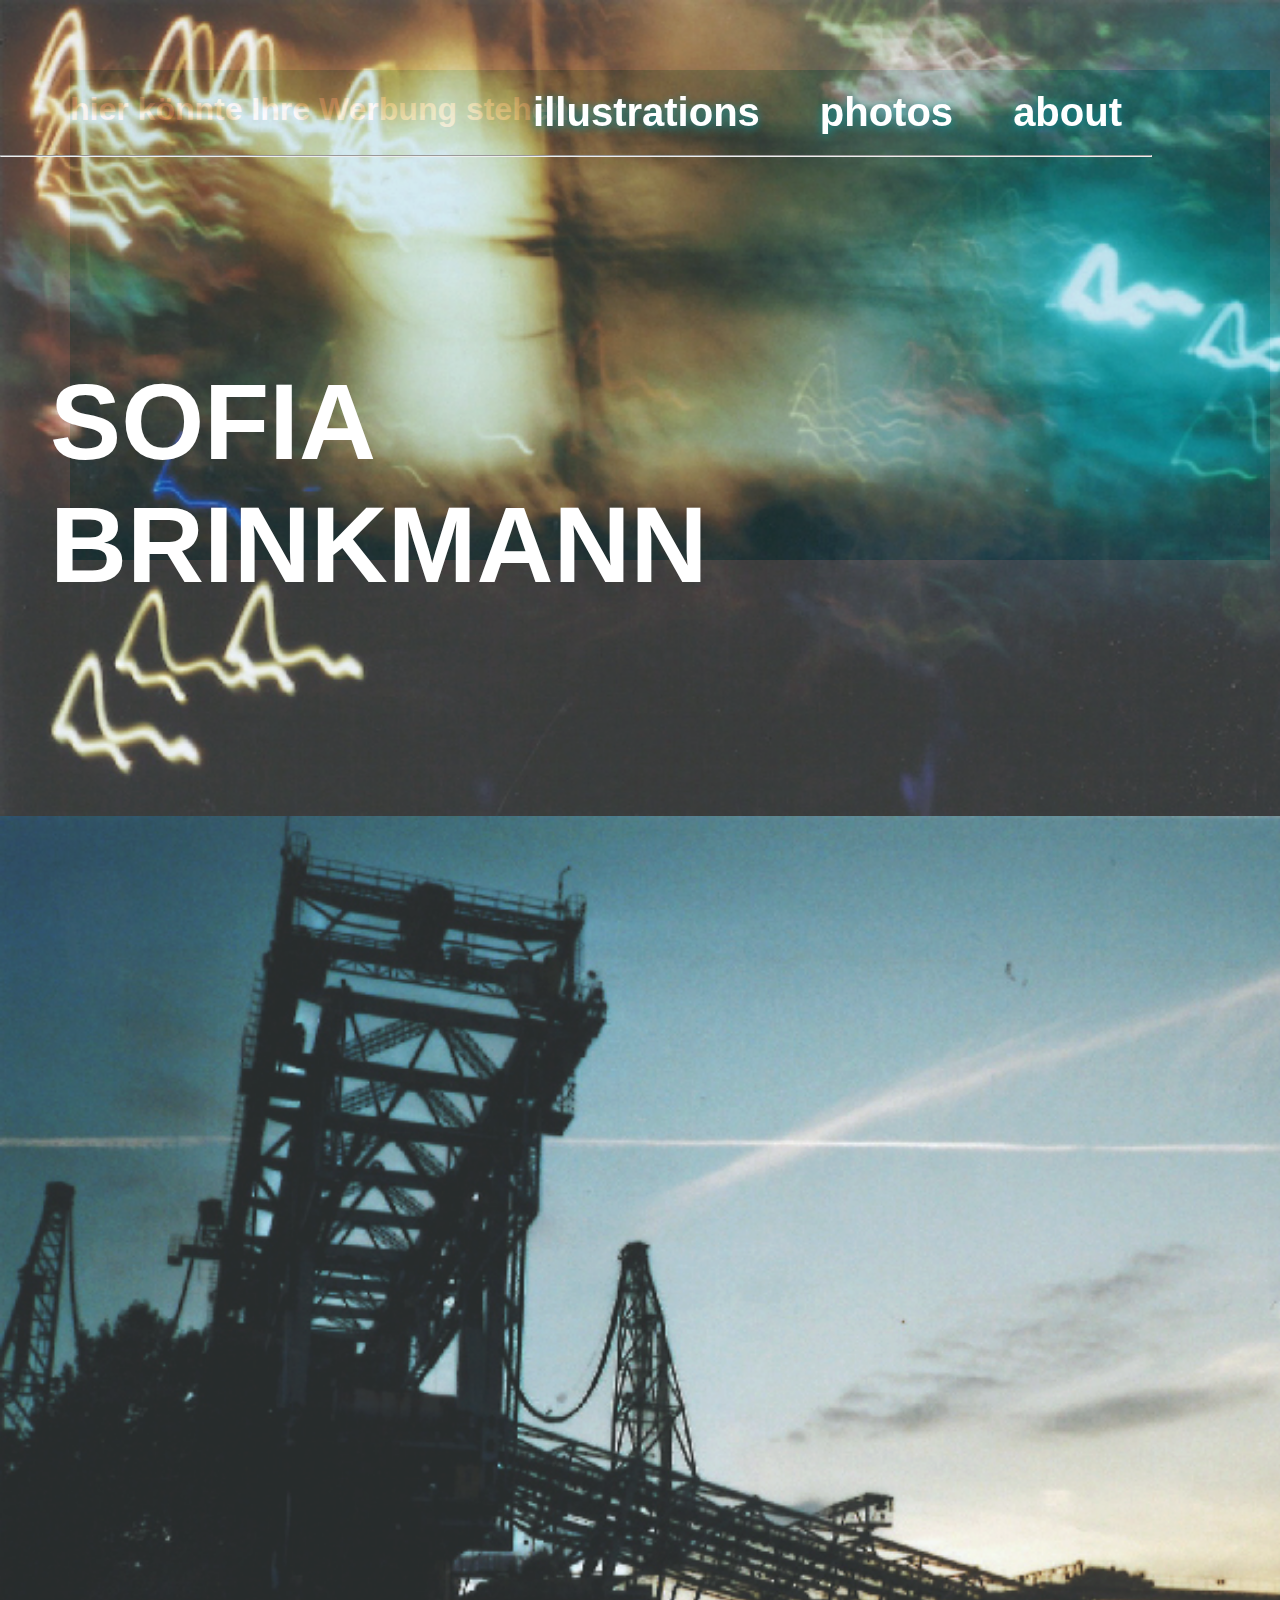
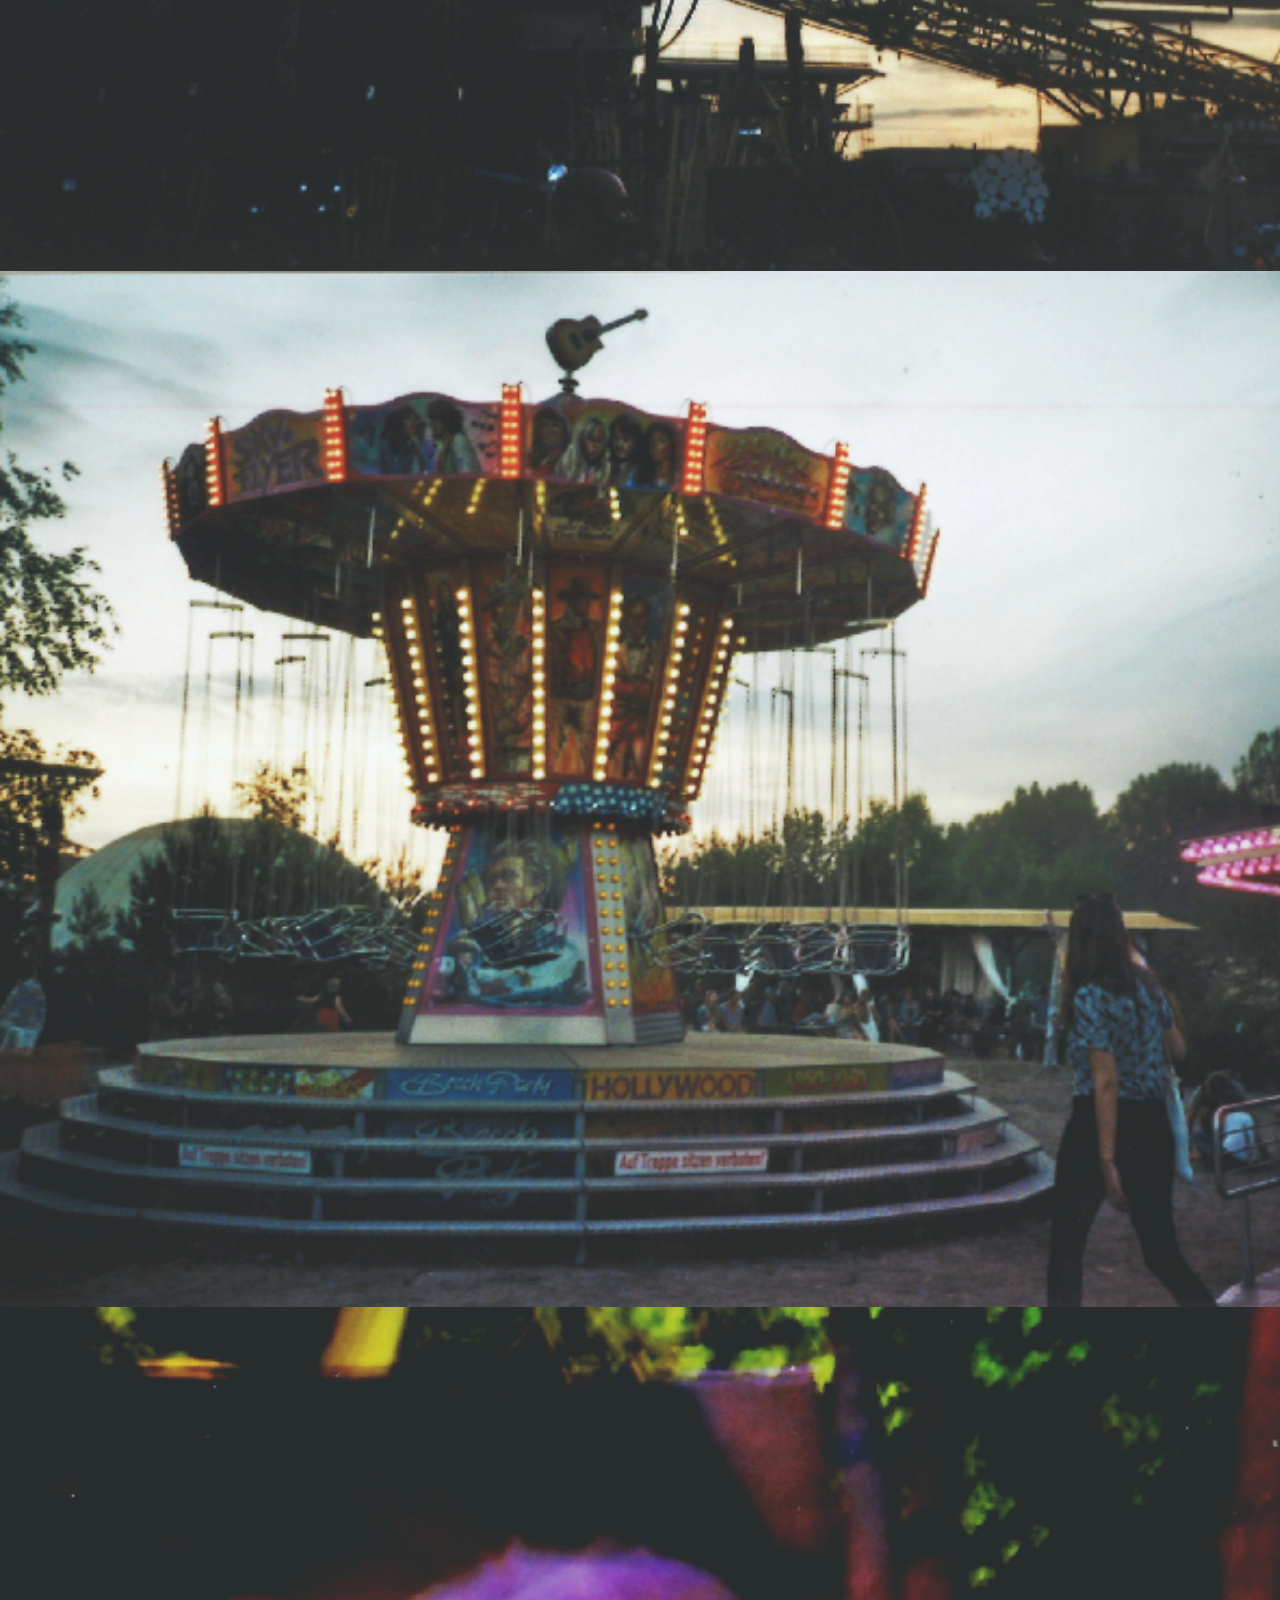
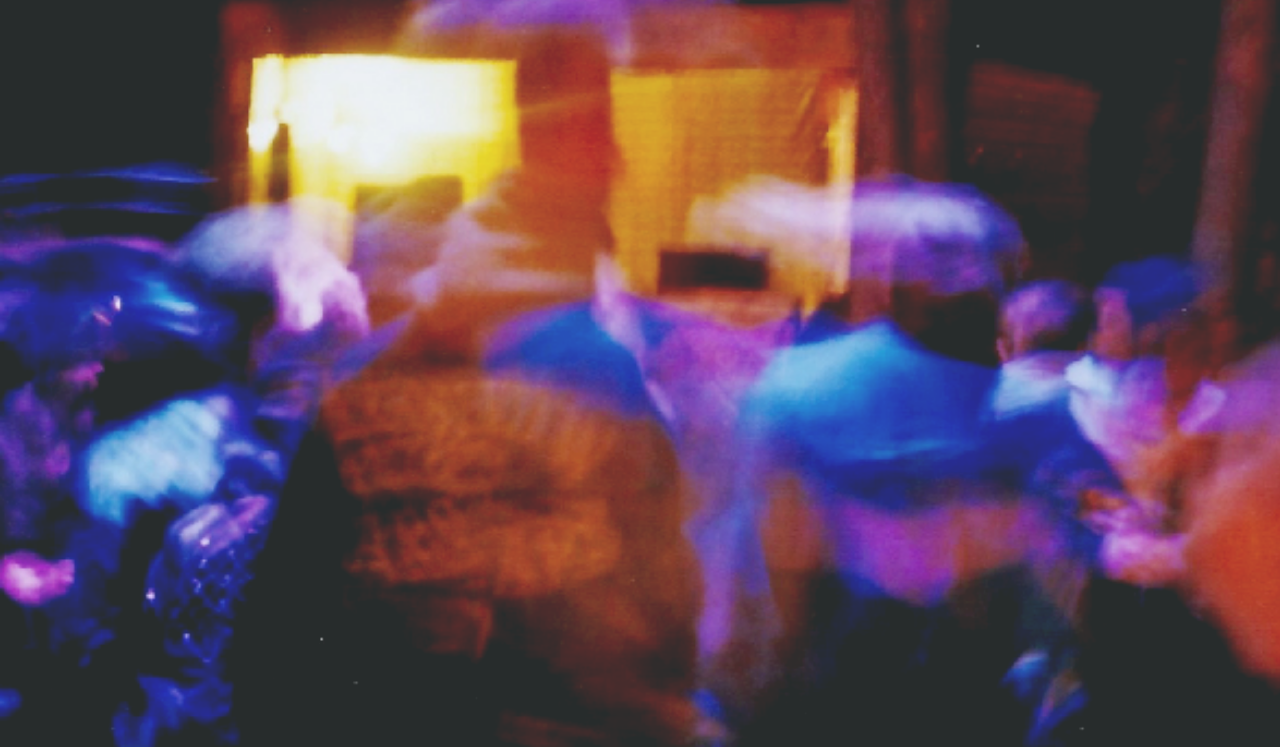
<file: index.html>
<html>
<head>
  <meta charset="utf-8">
  <title>SF-B</title>
  <link href="css/stylesheet.css" rel="stylesheet" type="text/css" />
</head>
<body>

<header>
  <a href="illustrations.html">illustrations</a><a href="photos.html">photos</a><a href="about.html">about</a>
  <hr />
</header>

<footer class="unten">
  <h1>SOFIA BRINKMANN</h1>
</footer>

<div class="starter">
  <h1>hier könnte Ihre Werbung stehen</h1>
</div>

<div class="backfoto">
  <img src="images/1520_001_42.jpg" alt="Background" class=backfoto>
  <img src="images/kran.jpg"alt="Background2" class=backfoto>
  <img src="images/karussel.jpg"alt="Background2" class=backfoto>
  <img src="images/1mai 0017.jpg"alt="Background2" class=backfoto>
</div>

</body>
</html>
</file>
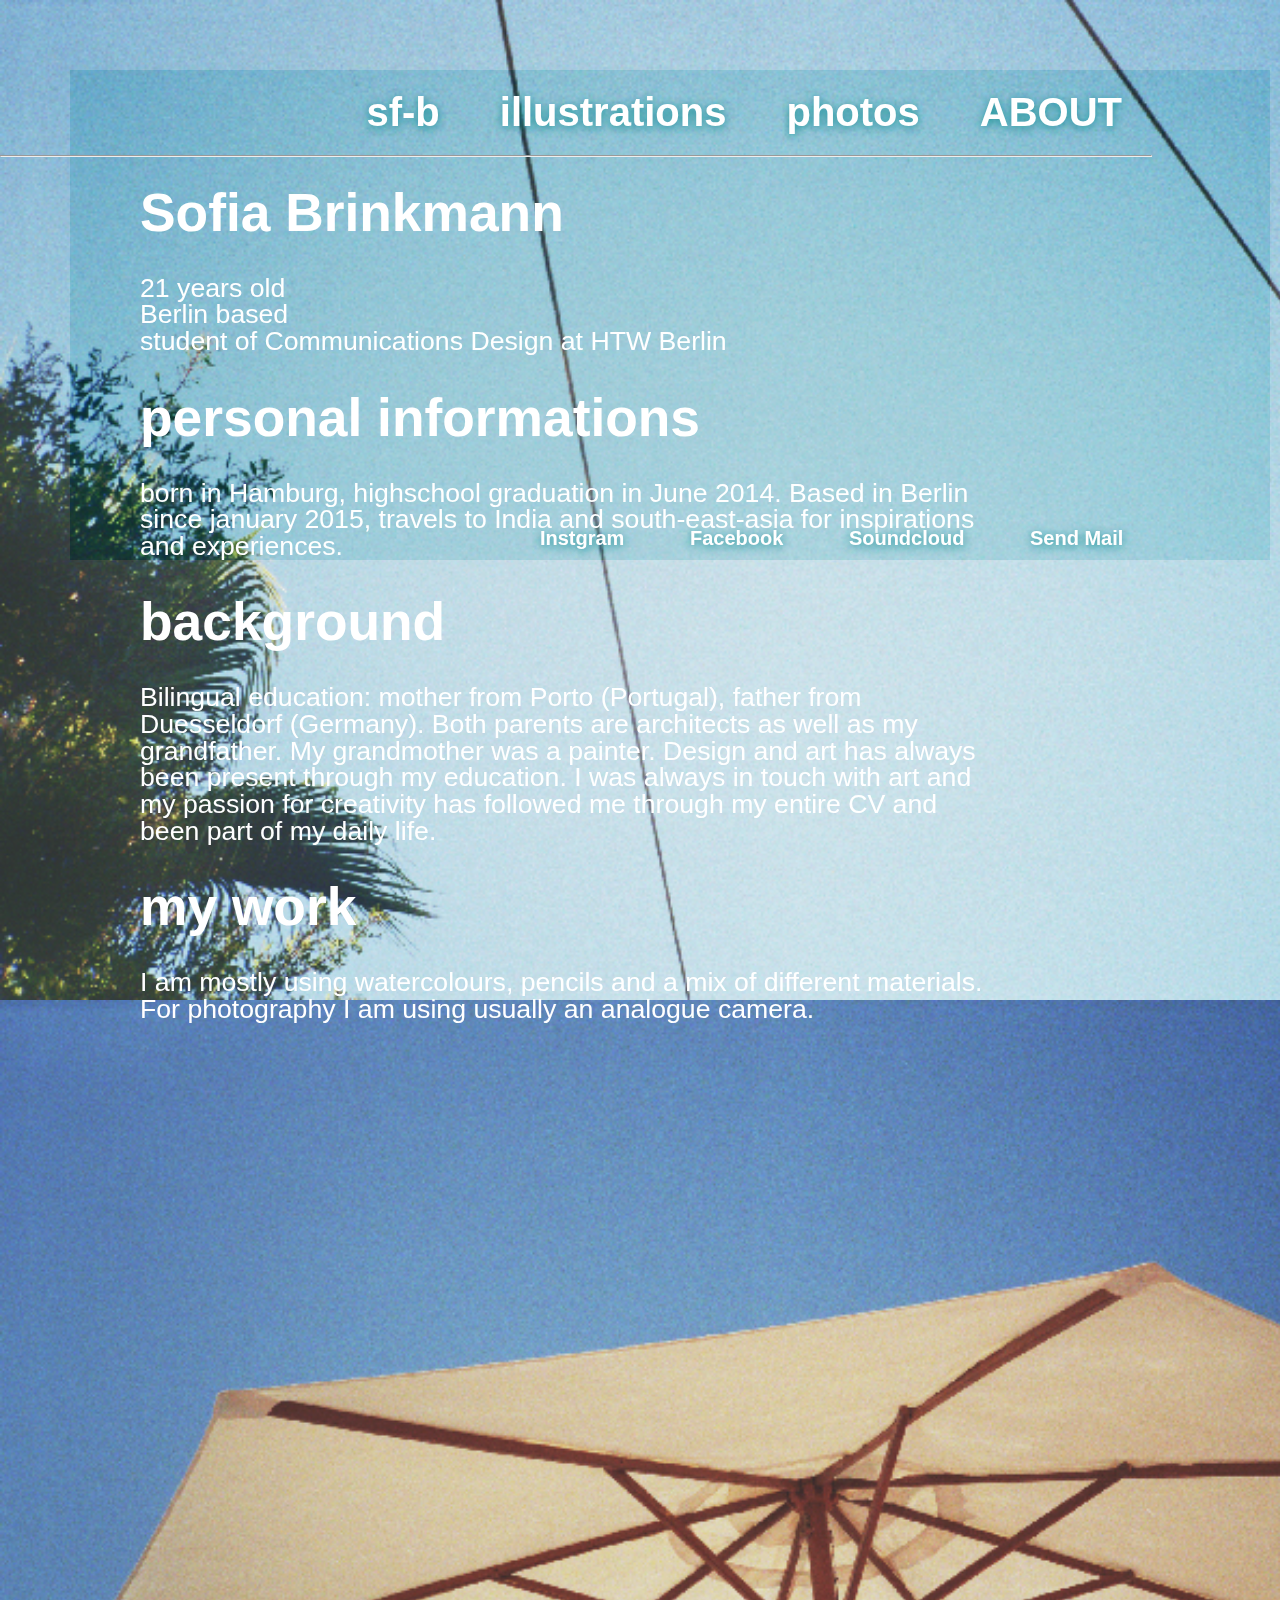
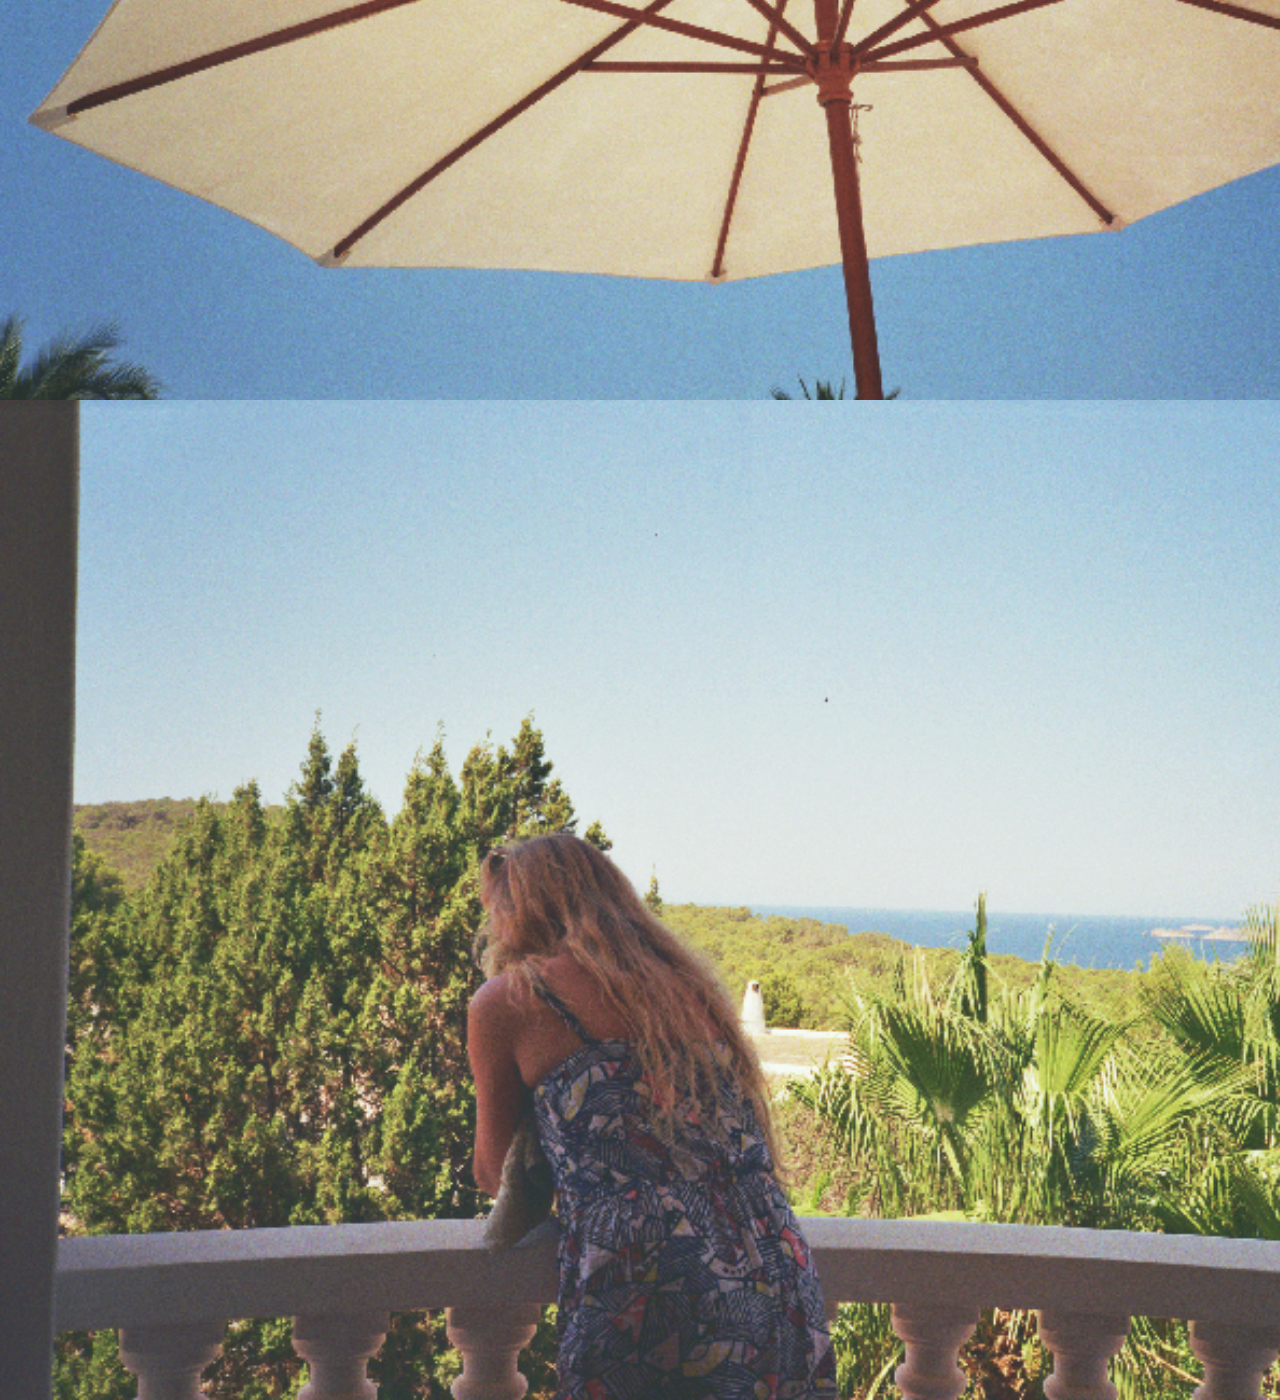
<file: about.html>
<html>
<head>
  <meta charset="utf-8">
  <title>SF-B</title>
  <link href="css/stylesheet.css" rel="stylesheet" type="text/css" />
</head>
<body>

<header class="header">
  <a href="index.html">sf-b</a><a href="illustrations.html">illustrations</a><a href="photos.html">photos</a><a href="about.html">ABOUT</a>
  <hr />
</header>

<div class="starter">
</div>

<div class="contacts">
  <a href="https://www.instagram.com/sf.brnkmnn/?hl=de" target="blank">Instgram</a>
  <a href="https://www.facebook.com/sofia.brinkmann" target="blank">Facebook</a>
  <a href="https://soundcloud.com/sofiresound" target="blank">Soundcloud</a>
  <a href="mailto:brinkmann.sofia@gmail.com?Subject=Hello%20again" target="_top">Send Mail</a>
</div>

<section class="cv">
  <ul>
    <li><h1>Sofia Brinkmann</h1></li>
    <li>21 years old</li><li>Berlin based</li><li>student of Communications Design at HTW Berlin</li>
    <li><h1>personal informations</h1></li>
    <li>born in Hamburg, highschool graduation in June 2014. Based in Berlin since january 2015, travels to India and south-east-asia for inspirations and experiences. </li>
    <li><h1>background</h1></li>
    <li>Bilingual education: mother from Porto (Portugal), father from Duesseldorf (Germany). Both parents are architects as well as my grandfather. My grandmother was a painter. Design and art has always been present through my education. I was always in touch with art and my passion for creativity has followed me through my entire CV and been part of my daily life.</li>
    <li><h1>my work</h1></li>
    <li>I am mostly using watercolours, pencils and a mix of different materials.
    For photography I am using usually an analogue camera.</li>
   </ul>

</section>

<div class="backfoto">
  <img src="images/ibizasky.jpg" alt="Background" class=backfoto>

  <img src="images/sonnenschirm.jpg" alt="Background" class=backfoto>

  <img src="images/viewtendai.jpg" alt="Background" class=backfoto>

</body>
</html>
</file>
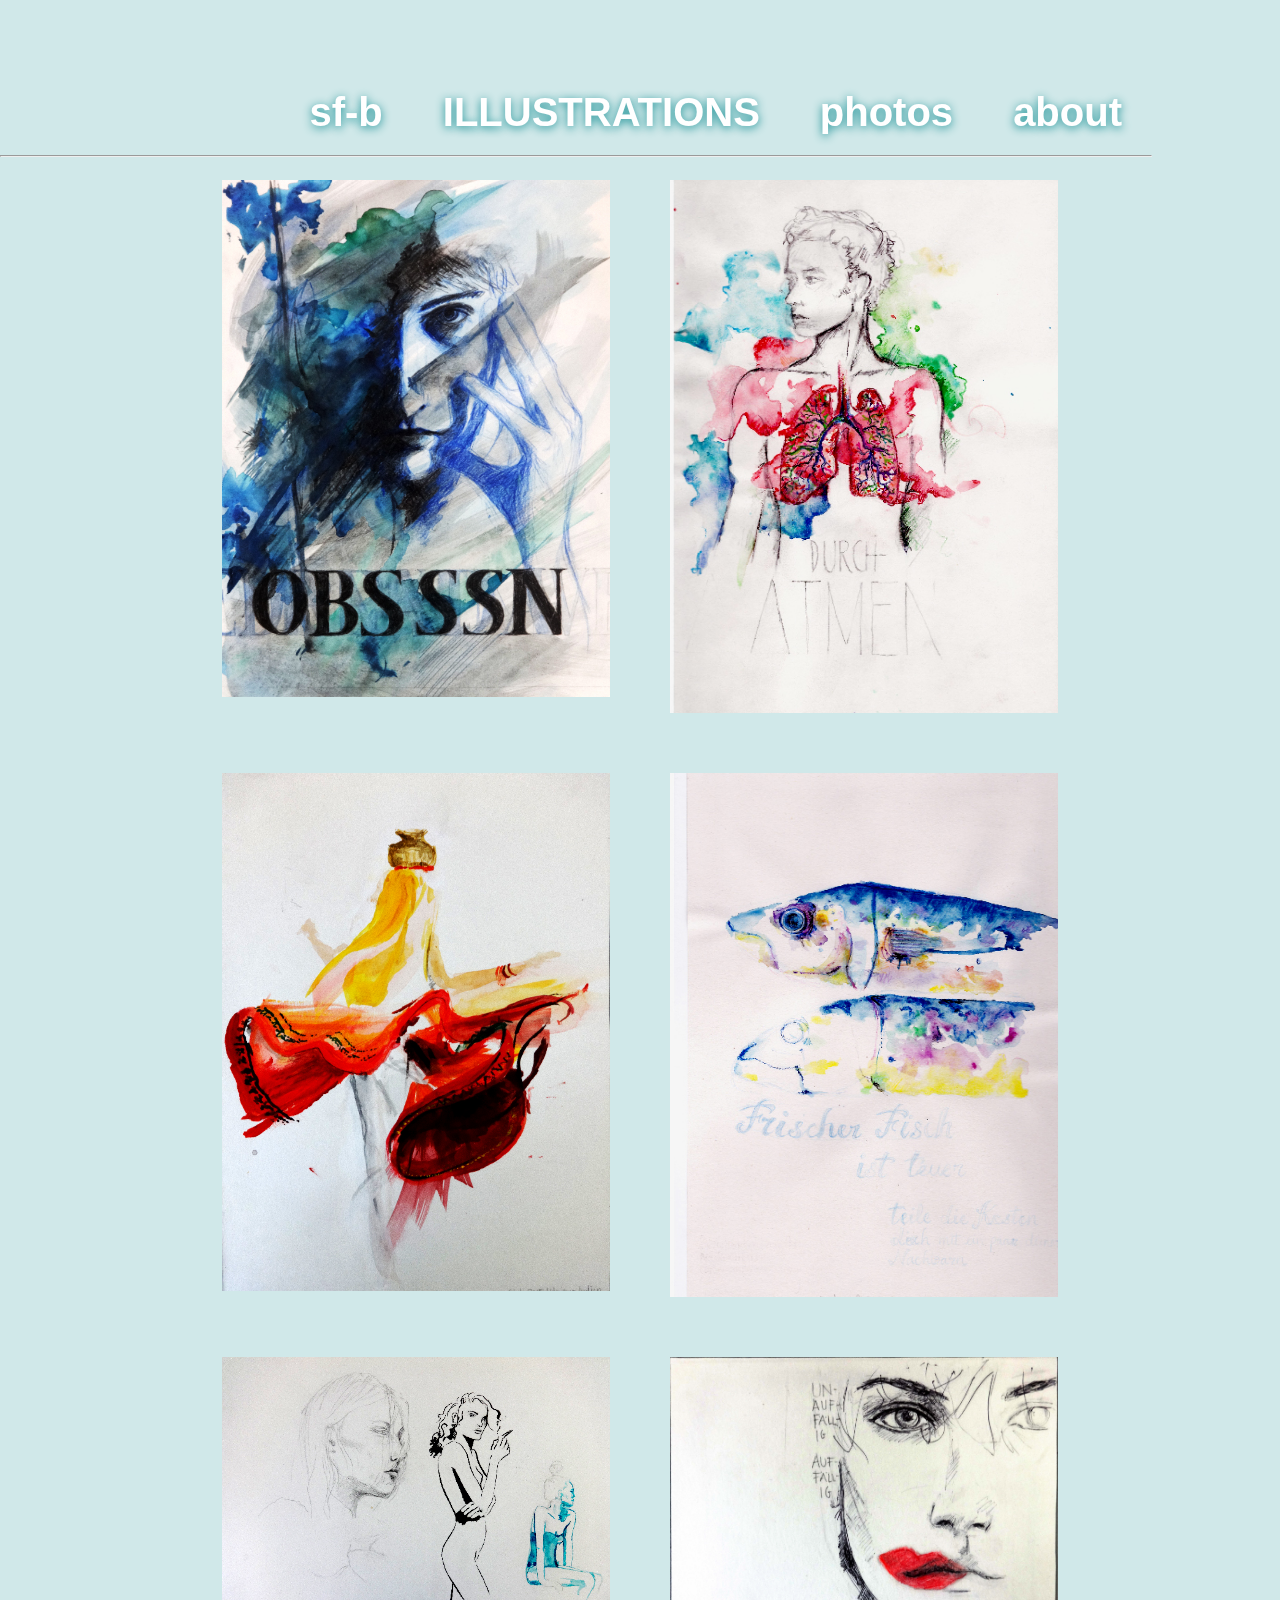
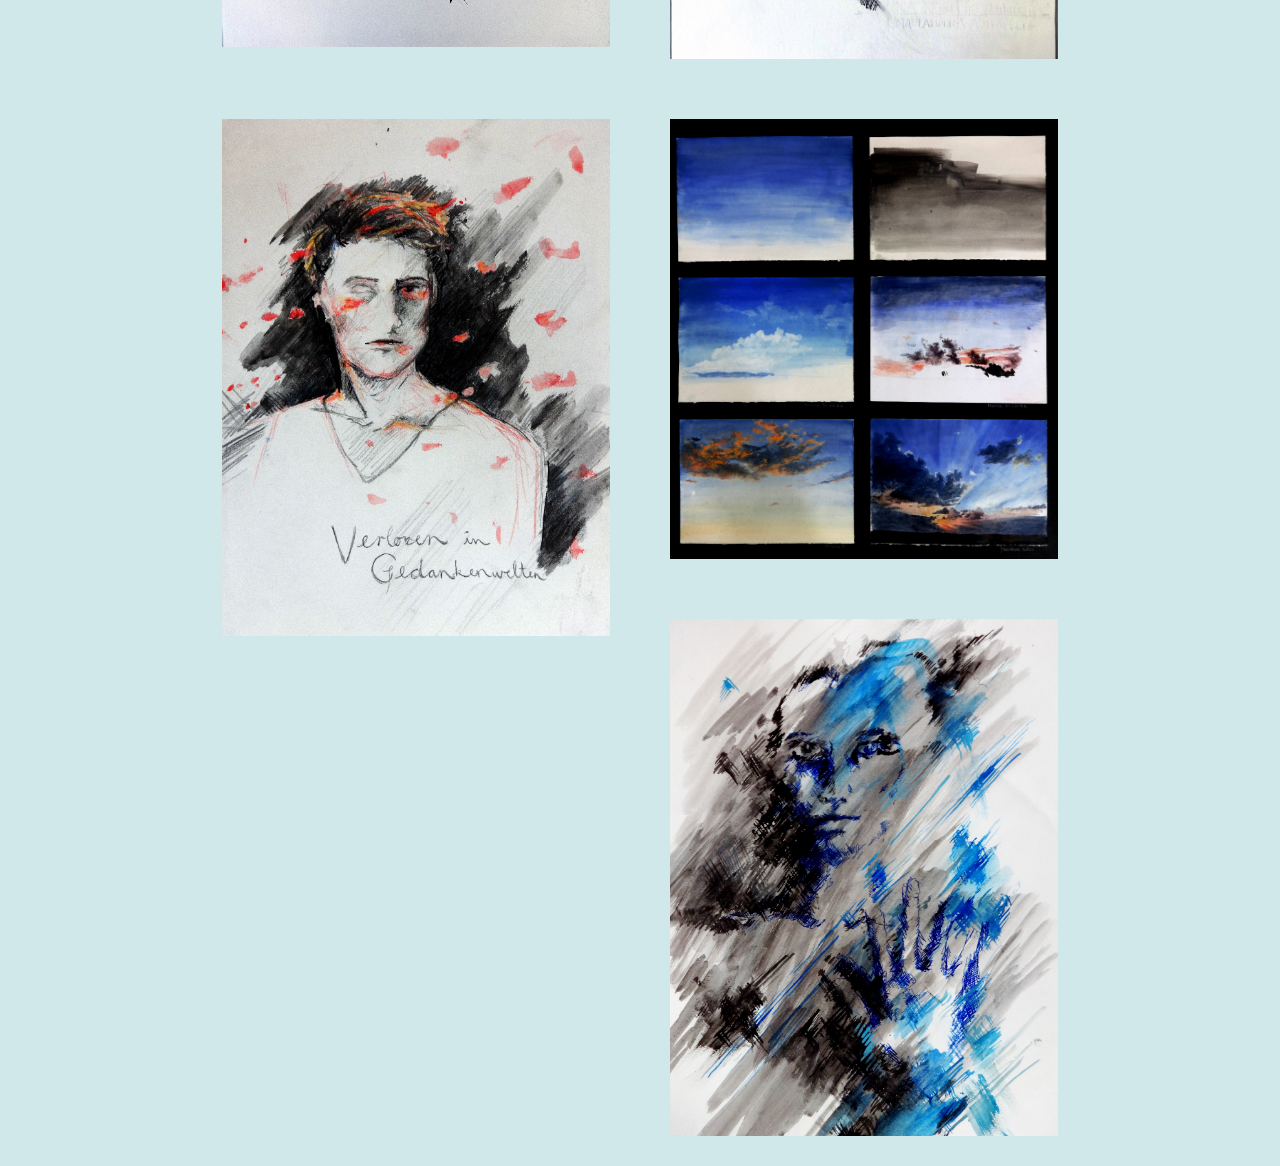
<file: illustrations.html>
<html>
<head>
  <meta charset="utf-8">
  <title>Lebenslauf</title>
  <link href="css/stylesheet.css" rel="stylesheet" type="text/css" />
</head>
<body>

<header class="header">
  <a href="index.html">sf-b</a><a href="illustrations.html">ILLUSTRATIONS</a><a href="photos.html">photos</a><a href="about.html">about</a>
  <hr />
</header>

<div class="illus">

  <div class="works">
    <img src="images/obsssn.JPG" alt="obsession">
  </div>

  <div class="works">
    <img src="images/durchatmen 001 Kopie.jpg" alt="durchatmen">
  </div>

  <div class="works">
    <img src="images/dancingwoman.jpg" alt="dancingwoman">
  </div>

  <div class="works">
    <img src="images/fishes 001.jpg" alt="fishes">
  </div>

  <div class="works">
    <img src="images/womenblue.JPG" alt="materialstudy">
  </div>

  <div class="works">
    <img src="images/DSC06665.JPG" alt="unauffaellig">
  </div>

  <div class="works">
    <img src="images/bunkerniklas.jpg" alt="niklas">
  </div>

  <div class="works">
    <img src="images/skyclouds.jpg" alt="sky">
  </div>

  <div class="works">
    <img src="images/spiegelblues.jpg" alt="spiegel">
  </div>

</div>


</body>
</html>
</file>
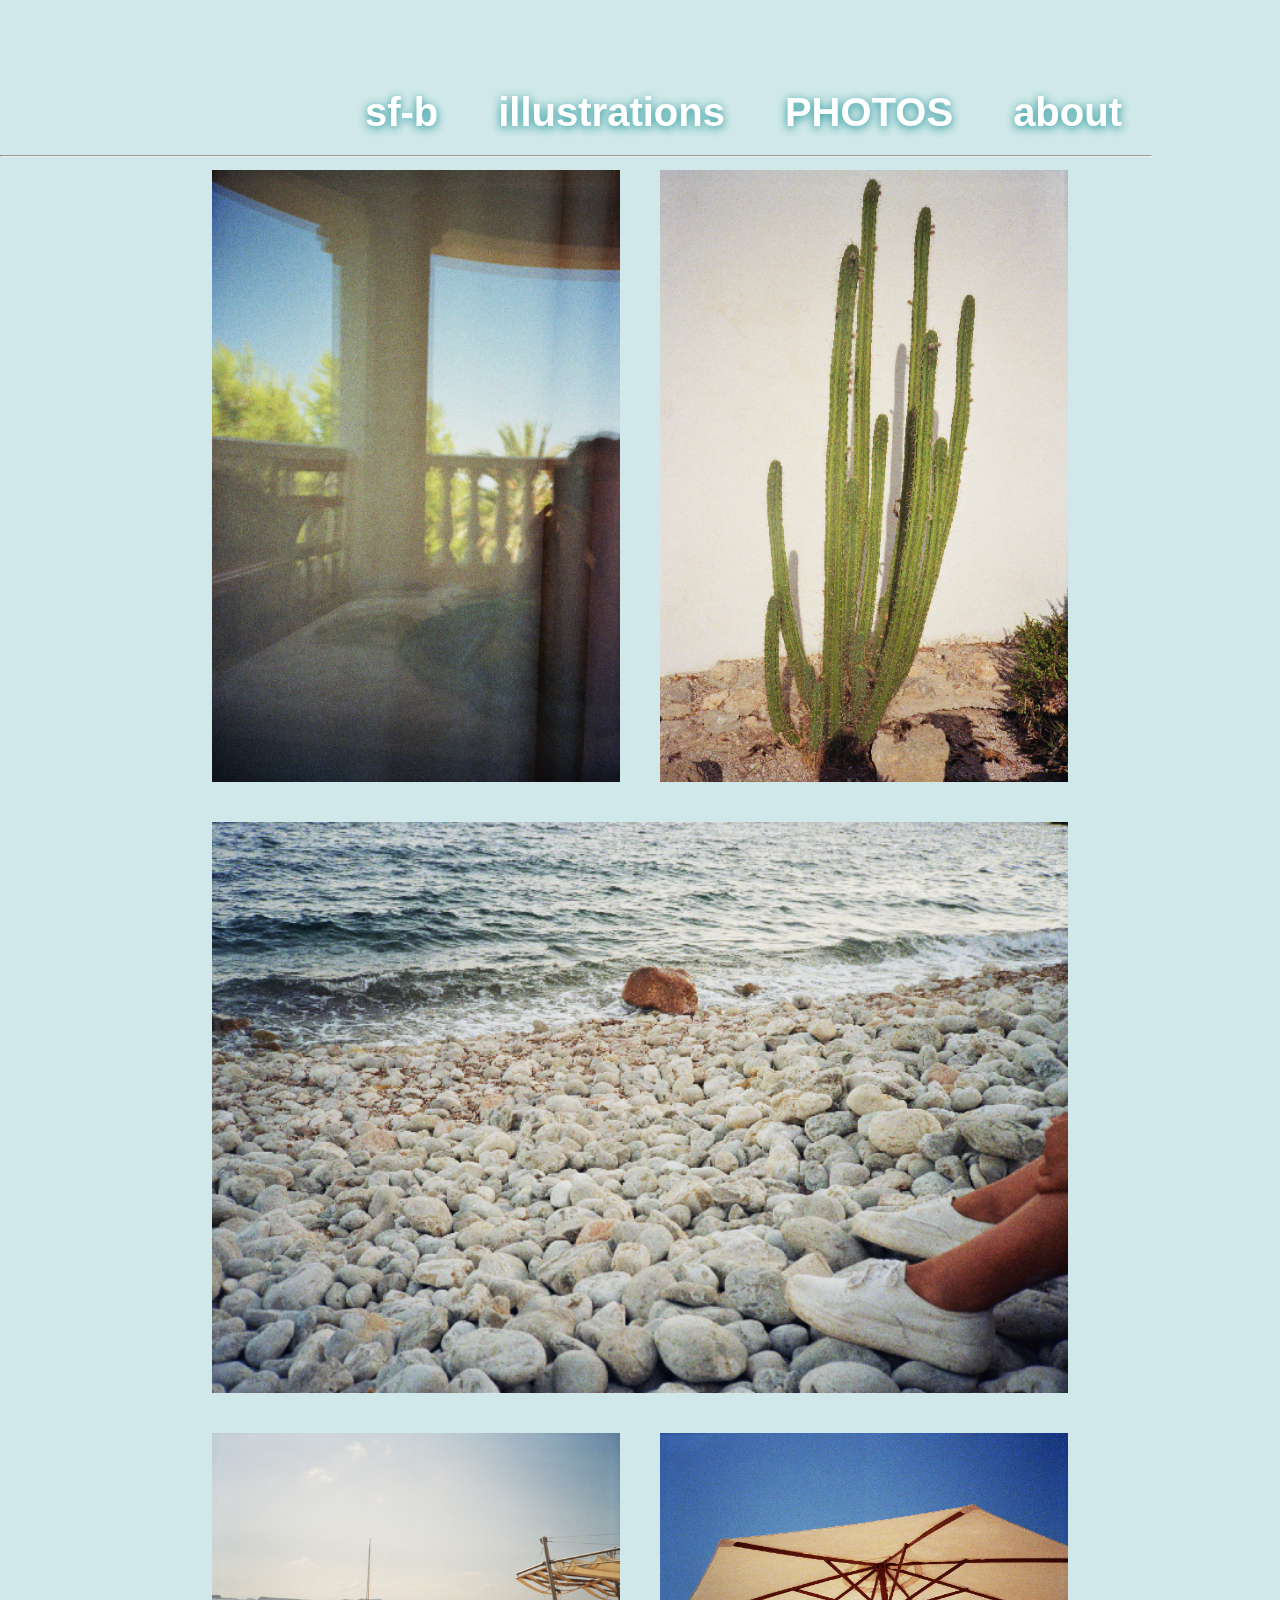
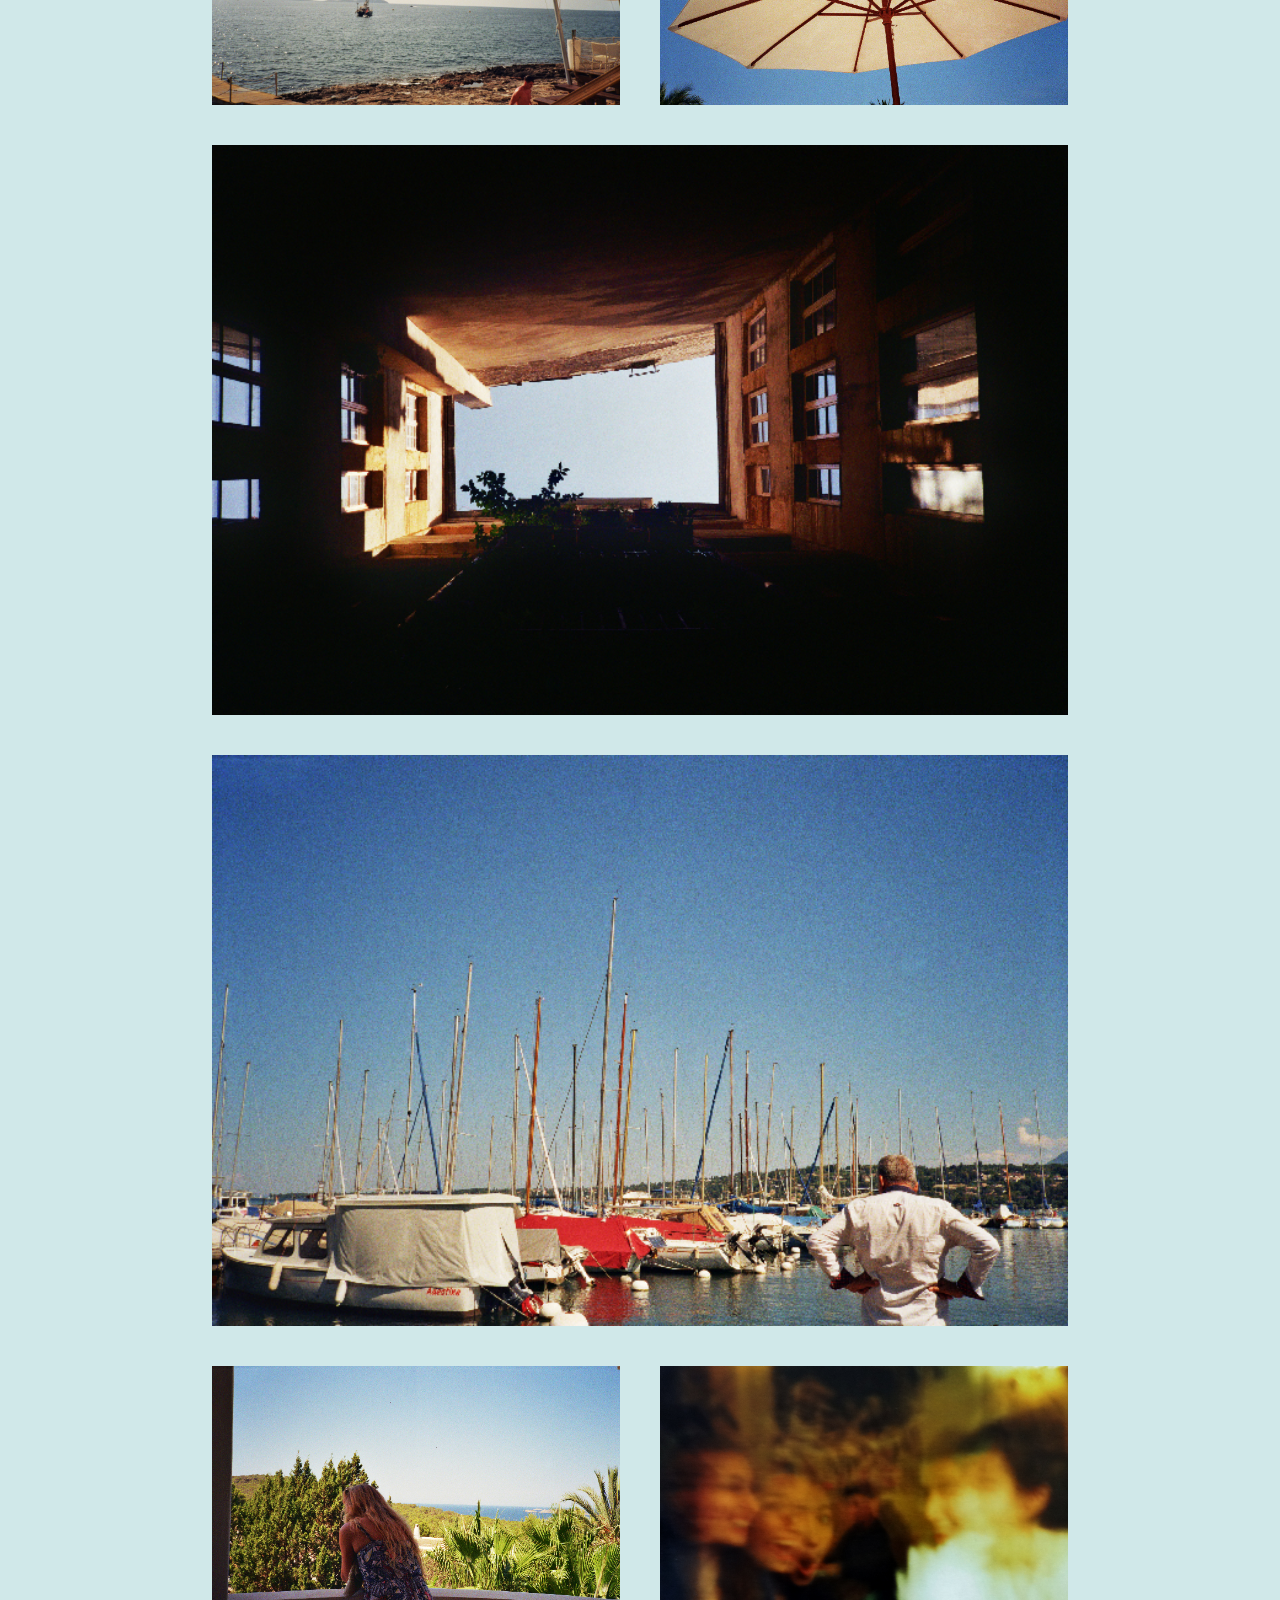
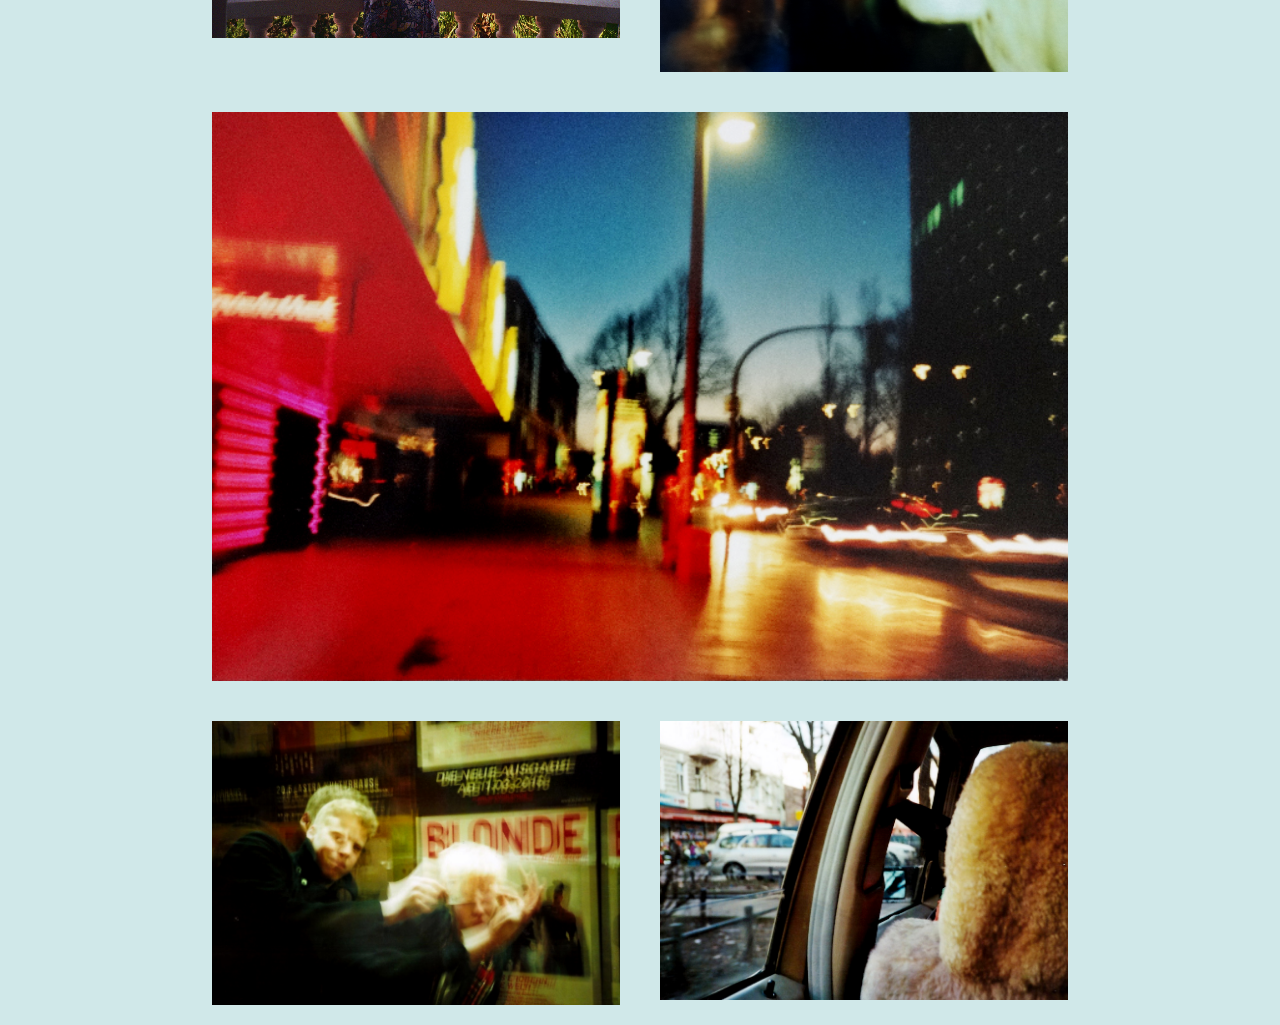
<file: photos.html>
<html>
<head>
  <meta charset="utf-8">
  <title>photos</title>
  <link href="css/stylesheet.css" rel="stylesheet" type="text/css" />
</head>
<body>

<header class="header">
  <a href="index.html">sf-b</a><a href="illustrations.html">illustrations</a><a href="photos.html">PHOTOS</a><a href="about.html">about</a>
  <hr />
</header>

<div class="arbeiten">

  <div class="pictures">
    <img src="fotos/spiegelbalkon.jpg">
  </div>

  <div class="pictures">
    <img src="fotos/kaktus.jpg">
  </div>

  <div class="pictureswide">
    <img src="fotos/20A_00285.jpg">
  </div>

  <div class="pictures">
    <img src="fotos/17A_00288.jpg">
  </div>

  <div class="pictures">
    <img src="fotos/sonnenschirm.jpg">
  </div>

  <div class="pictureswide">
    <img src="fotos/hinterhofLyon.jpg">
  </div>

  <div class="pictureswide">
    <img src="fotos/30A_00275.jpg">
  </div>

  <div class="pictures">
    <img src="fotos/viewtendai.jpg">
  </div>

  <div class="pictures">
    <img src="fotos/ponybar.jpg">
  </div>

  <div class="pictureswide">
    <img src="fotos/kiez.jpg">
  </div>

  <div class="pictures">
    <img src="fotos/päx44.jpg">
  </div>

  <div class="pictures">
    <img src="fotos/yannickauto.jpg">
  </div>

</div>

</body>
</html>
</file>
<file: css/stylesheet.css>
body {
  font-family: "Franklin Gothic Heavy", Helvetica Neue, Helvetica, Arial;
  color: white;
  margin: auto;
  display: inline-block;
  background-color: rgba(18,141,146,0.2);
}

* {
  box-sizing: border-box;
  -webkit-box-sizing: border-box;
  -moz-box-sizing: border-box;
}

a {
  font-family: "Franklin Gothic Heavy", Hevetica Neue, Helvetica, Arial;
  color: white;
  text-decoration: none;
  padding: 30px;
  text-shadow: 0px 2px 10px rgb(18,141,146);
}

a:hover {
-moz-transition: all 2s ease-in 2s;
text-shadow: rgb(18,141,146);
border-style: dotted;
background-color: rgba(18,141,146,0.3)
}

header {
 width: 90%;
 height: auto;
 margin-top: 90;
 margin-right: 60;
 float: center;
 position: fixed;
 background: rgba (42,165,173,1);
 text-align: right;
 font-size: 30pt;
 font-weight: bold;
 z-index:3;
}

header:hover {
}

.unten {
  position: fixed;
  text-align: left;
  font-size: 40pt;
  background-color: none;
  float: right;
  margin-left: 50px;
  margin-top: 290px;
  width: 500px;
  height: 100px;
  z-index: 3;
}

.starter {
  position: fixed;
  float: center;
  margin-left: 70px;
  margin-top: 70px;
  width: 1200px;
  height: 490px;
  background-color: rgba(42,165,173,1);
}

.backfoto {
  margin: 0;
  width: 1500px;
  height: auto;
  opacity: 0.9;
  z-index: 0;
}

.contacts {
  position: fixed;
  float: right;
  text-align: right;
  width: 100%;
  height: auto;
  margin-top: 500;
  margin-left: -100;
  font-size: 15pt;
  padding: 20pt;
  font-weight: bold;
  z-index: 2;
  background-color: none;
}

* {
  box-sizing: border-box;
  }

img {
  display: block;
  width: 100%;
  height: auto;
  margin: 0;
}

.illus {
  width: 70%;
  margin-top: 150;
  margin-left: auto;
  margin-right: auto;
  background-color: rgba(18,141,146,0.2);
  z-index: 0;

}
.works {
  width:50%;
  float: left;
  padding: 30px;
  z-index: 1;
}


.arbeiten {
  width: 70%;
  margin-top: 150;
  margin-left: auto;
  margin-right: auto;
  background-color: rgba(18,141,146,0.2);
  z-index: 0;

}
.pictures {
  width: 50%;
  float: left;
  padding: 20px;
  background-color: none;
  z-index: 1;
}

.pictureswide {
  width: 100%;
  float: left;
  padding: 20px;
  background-color: none;
  z-index: 2;
}


section {
  position: absolute;
  display: block;
  float: center;
  width: 100%;
  height: auto;
  margin: 0;
}

.cv {
  position: absolute;
  display: scroll;
  width: 70%;
  margin-left: 100;
  margin-right: auto;
  margin-top: 150;
  float: left;
  background-color: none;
  z-index: 1;
}

li {
  font: "Corbel", Helvetica, Arial;
  list-style: none;
  text-align: left;
  margin: 0;
  font-size: 20pt;
  font-weight: lighter;
  line-height: 1;
  background-color: none;
</file>
